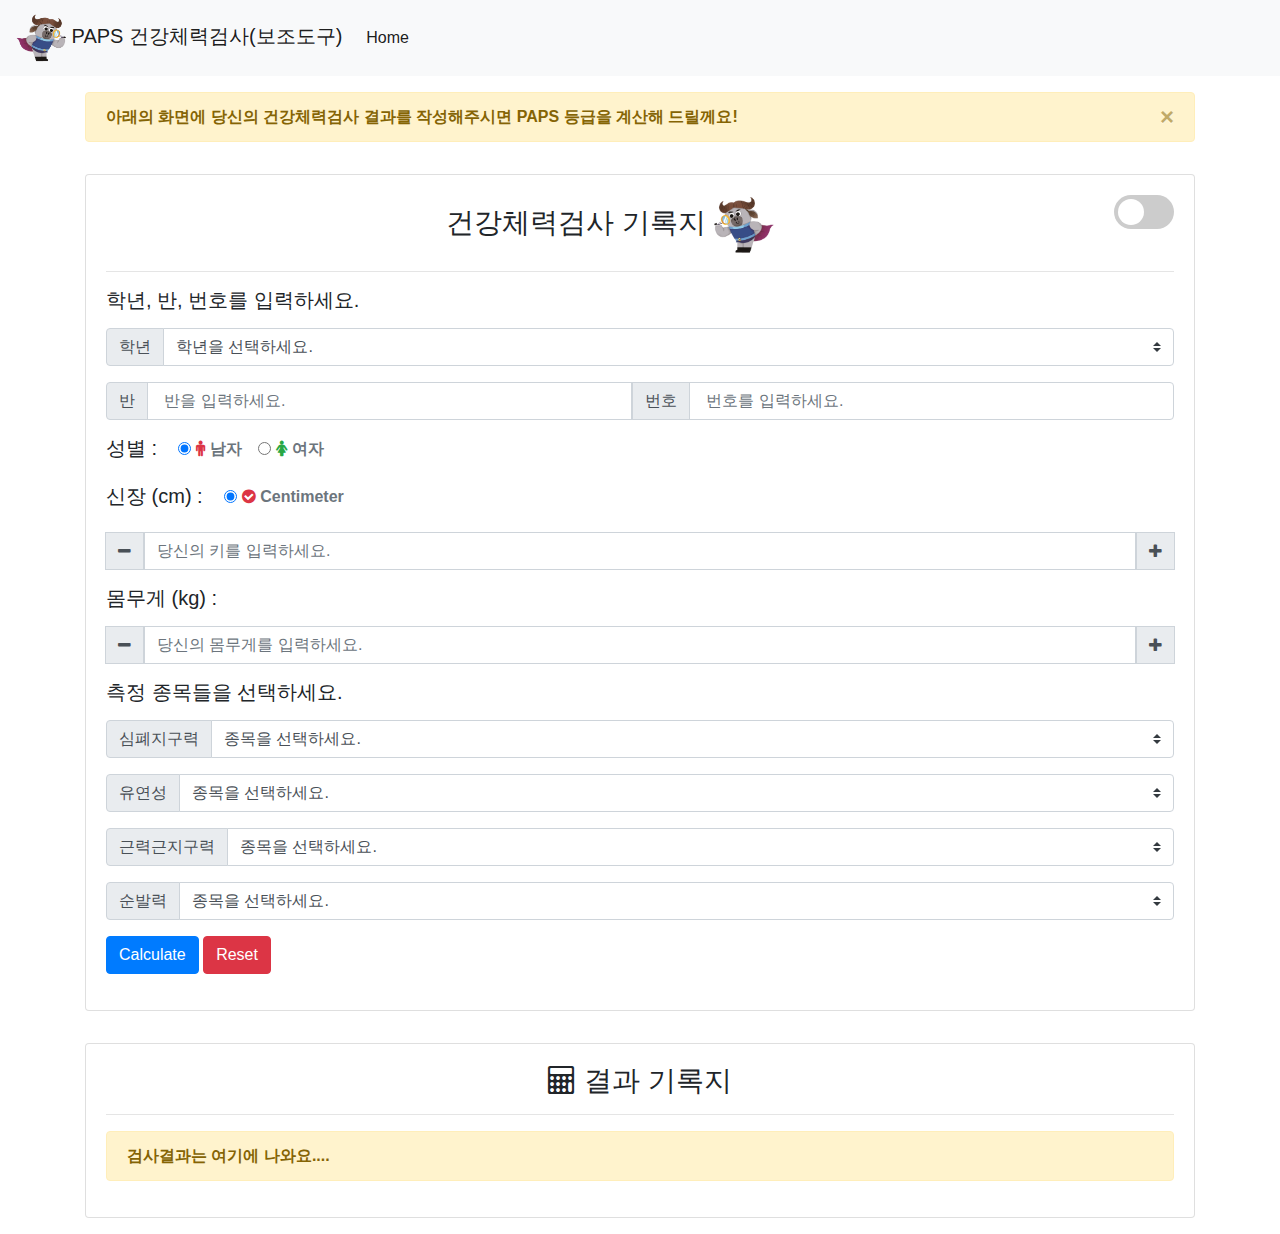
<file: index.html>
<!doctype html>
<html lang="en">

<head>
    <!-- Required meta tags -->
    <meta charset="utf-8">
    <meta name="viewport" content="width=device-width, initial-scale=1, shrink-to-fit=no">

    <!-- Bootstrap CSS -->
    <link rel="stylesheet" href="https://stackpath.bootstrapcdn.com/bootstrap/4.5.2/css/bootstrap.min.css"
        integrity="sha384-JcKb8q3iqJ61gNV9KGb8thSsNjpSL0n8PARn9HuZOnIxN0hoP+VmmDGMN5t9UJ0Z" crossorigin="anonymous">
    <link rel="stylesheet" href="https://cdnjs.cloudflare.com/ajax/libs/font-awesome/4.7.0/css/font-awesome.min.css">
    <link rel="stylesheet" href="healthcalculator.css">
    <title>Health Calculator</title>


</head>

<body>
    <!-- !Navbar -->
    <nav class="navbar navbar-expand-lg navbar-light bg-light position-sticky sticky-top" id="navbar">
        <a class="navbar-brand" href="#"><img src="icon_final_1_NB.png" alt="call" width="50"> PAPS 건강체력검사(보조도구)
        </a>

        <div class="collapse navbar-collapse" id="navbarSupportedContent">
            <ul class="navbar-nav mr-auto">
                <li class="nav-item active">
                    <a class="nav-link" href="#">Home <span class="sr-only">(current)</span></a>
                </li>
            </ul>
        </div>
    </nav>
    <div class="sticky-bottom d-none">
        <div class="collapse" id="navbarToggleExternalContent">
            <div class="bg-dark p-4">
                <h5 class="text-white h4">Collapsed content</h5>
                <span class="text-muted">Toggleable via the navbar brand.</span>
            </div>
        </div>
    </div>

    <!-- !Scroll top button -->
    <button id="topBtn" title="Go to top"><i class="fa fa-arrow-up"></i></button>
    <form id="inputForm">

        <div class="container d-flex justify-content-center align-content-center flex-column flex-wrap">
            <div class="alert alert-warning my-3 alert-dismissible fade show" id="introAlert" role="alert">
                <span class="font-weight-bold">
                    아래의 화면에 당신의 건강체력검사 결과를 작성해주시면 <b>PAPS 등급</b>을 계산해 드릴께요!
                </span>
                <button type="button" class="close" data-dismiss="alert" aria-label="Close">
                    <span aria-hidden="true">&times;</span>
                </button>
            </div>

            <div class="card my-3 box-shadow" style="width: 100%;">
                <div class="card-body">
                    <h3 class="text-center">건강체력검사 기록지 <img src="icon_final_2_NB.png" alt="call" width="60">
                        <label class="switch float-right">
                            <input type="checkbox" onclick="darkMode()">
                            <span class="slider round"></span>
                        </label>
                        <hr>
                    </h3>
                    <!-- Toggle switch -->
                    <!-- !Input for Origin Data -->
                    <div id="ageBox">
                        <h5 class="card-title">학년, 반, 번호를 입력하세요. </h5>
                        <div class="input-group mb-3 my-3">
                            <!--
                            <div class="input-group-prepend">
                                <label class="input-group-text" for="EName">초등학교</label>
                            </div>
                            
                            <input type="text" class="form-control" placeholder=" 초등학교 이름을 입력하세요. " id="inputEName"
                                aria-label="EName" required>
                            -->
                            <div class="input-group-prepend">
                                <label class="input-group-text" for="SchollYear">학년</label>
                            </div>
                            <select class="custom-select" id="inputSchollYear" onchange="changeSchollYear()" required>
                                <option value="0">학년을 선택하세요.</option>
                                <option value="1">1</option>
                                <option value="2">2</option>
                                <option value="3">3</option>
                                <option value="4">4</option>
                                <option value="5">5</option>
                                <option value="6">6</option>
                            </select>
                        </div>

                        <div class="input-group mb-3 my-3">
                            <div class="input-group-prepend">
                                <label class="input-group-text" for="SchollClass">반</label>
                            </div>
                            <input type="number" class="form-control" placeholder=" 반을 입력하세요. " id="inputSchollClass"
                                min="1" max="20" aria-label="SchollClass" required>

                            <div class="input-group-prepend">
                                <label class="input-group-text" for="SchollClassNum">번호</label>
                            </div>
                            <input type="number" class="form-control" placeholder=" 번호를 입력하세요. "
                                id="inputSchollClassNum" min="1" max="100" aria-label="SchollClassNum" required>
                        </div>
                    </div>
                    <!--
                    <div id="ageBox">
                        <h5 class="card-title">나이 : </h5>
                        <div class="input-group mb-3 my-3">
                            <div class="input-group-append valChanger">
                                <span class="input-group-text" style="cursor: pointer;"
                                    onclick="document.getElementById('inputAge').value--"><i
                                        class="fa fa-minus"></i></span>
                            </div>
                            <input type="number" class="form-control" placeholder=" 8세에서 13세 사이로 당신의 나이를 입력하세요."
                                id="inputAge" min="8" max="13" aria-label="Age" required>
                            <div class="input-group-prepend valChanger">
                                <span class="input-group-text" style="cursor: pointer;"
                                    onclick="document.getElementById('inputAge').value++"><i
                                        class="fa fa-plus"></i></span>
                            </div>
                        </div>
                    </div>
                    -->
                    <!-- !Input for Gender -->
                    <div class="my-3 mx-auto d-block" aria-required="true" id="gender">
                        <h5 class="d-inline-block">성별 : &nbsp;&nbsp;</h5>
                        <div class="form-check form-check-inline">
                            <input class="form-check-input" type="radio" name="gender" id="male" checked value="male">
                            <label class="form-check-label font-weight-bolder text-muted" for="male"
                                aria-checked="true"><i class="fa fa-male text-danger"></i> 남자</label>
                        </div>
                        <div class="form-check form-check-inline">
                            <input class="form-check-input" type="radio" name="gender" id="female" value="female">
                            <label class="form-check-label font-weight-bolder text-muted" for="female"><i
                                    class="fa fa-female text-success"></i> 여자</label>
                        </div>
                    </div>
                    <!-- !Input for Height -->
                    <div class="my-3 mx-auto d-block" id="HeightBox">
                        <h5 class="d-inline-block">신장 (cm) : &nbsp;&nbsp;</h5>
                        <div class="form-check form-check-inline">
                            <input class="form-check-input" type="radio" name="heightType" id="centimeter" checked
                                value="centimeter">
                            <label class="form-check-label font-weight-bolder text-muted" for="centimeter"
                                aria-checked="true"><i class="fa fa-check-circle text-danger"></i> Centimeter</label>
                        </div>
                    </div>
                    <!-- TODO: Centimeter Box -->
                    <div id="centimeterBox">
                        <div class="input-group mb-3 my-3">
                            <div class="input-group-append valChanger">
                                <span class="input-group-text" style="cursor: pointer;"
                                    onclick="document.getElementById('inputCentimeter').value--"><i
                                        class="fa fa-minus"></i></span>
                            </div>
                            <input type="number" class="form-control" placeholder="당신의 키를 입력하세요." id="inputCentimeter"
                                min="1" aria-label="Amount (to the nearest dollar)">
                            <div class="input-group-prepend valChanger">
                                <span class="input-group-text" style="cursor: pointer;"
                                    onclick="document.getElementById('inputCentimeter').value++"><i
                                        class="fa fa-plus"></i></span>
                            </div>
                        </div>
                    </div>
                    <!-- !Input for Weight -->
                    <div id="ageBox">
                        <h5 class="card-title">몸무게 (kg) : </h5>
                        <div class="input-group mb-3 my-3">
                            <div class="input-group-append valChanger">
                                <span class="input-group-text" style="cursor: pointer;"
                                    onclick="document.getElementById('inputWeight').value--"><i
                                        class="fa fa-minus"></i></span>
                            </div>
                            <input type="number" class="form-control" placeholder="당신의 몸무게를 입력하세요." id="inputWeight"
                                min="0" max="200" aria-label="weight" required>
                            <div class="input-group-prepend valChanger">
                                <span class="input-group-text" style="cursor: pointer;"
                                    onclick="document.getElementById('inputWeight').value++"><i
                                        class="fa fa-plus"></i></span>
                            </div>
                        </div>
                    </div>
                    <div id="Test_Kind_Box">

                        <h5 class="card-title">측정 종목들을 선택하세요. </h5>
                        <div class="input-group mb-3 my-3">

                            <div class="input-group-prepend">
                                <label class="input-group-text" for="Endurance_Box">심폐지구력</label>
                            </div>
                            <select class="custom-select" id="Check_Endurance" onchange="Change_Endurance()" required>
                                <option value="0">종목을 선택하세요.</option>
                                <option value="1">왕복오래달리기</option>
                                <option id="Check_Endurance_1" value="2" style="display: none;">오래달리기걷기</option>
                                <option value="3">스탭검사</option>
                            </select>
                        </div>
                        <div class="input-group mb-3 my-3">

                            <div class="input-group-prepend">
                                <label class="input-group-text" for="Flexibility_Box">유연성</label>
                            </div>
                            <select class="custom-select" id="Check_Flexibility" onchange="Change_Flexibility()"
                                required>
                                <option value="0">종목을 선택하세요.</option>
                                <option id="Check_Flexibility_1" value="1" style="display: none;">앉아윗몸앞으로 굽히기</option>
                                <option value="2">종합유연성</option>
                            </select>

                        </div>
                        <div class="input-group mb-3 my-3">

                            <div class="input-group-prepend">
                                <label class="input-group-text" for="Muscular_Box">근력근지구력</label>
                            </div>
                            <select class="custom-select" id="Check_Muscular" onchange="Change_Muscular()" required>
                                <option value="0">종목을 선택하세요.</option>
                                <option id="Check_Muscular_1" value="1" style="display: none;">팔굽혀 펴기</option>
                                <option value="2">윗몸 말아올리기</option>
                                <option value="3">악력</option>
                            </select>
                        </div>

                        <div class="input-group mb-3 my-3">

                            <div class="input-group-prepend">
                                <label class="input-group-text" for="Alacrity_Box">순발력</label>
                            </div>
                            <select class="custom-select" id="Check_Alacrity" onchange="Change_Alacrity()" required>
                                <option value="0">종목을 선택하세요.</option>
                                <option value="1">50m 달리기</option>
                                <option value="2">제자리 멀리뛰기</option>
                            </select>
                        </div>

                    </div>

                    <!-- !Input for Long Round RUN -->

                    <div id="enduranceSection1" style="display: none;">
                        <h5 class="card-title">왕복오래달리기 (횟수) : </h5>
                        <div class="input-group mb-3 my-3">
                            <div class="input-group-append valChanger">
                                <span class="input-group-text" style="cursor: pointer;"
                                    onclick="document.getElementById('inputRoundRun').value--"><i
                                        class="fa fa-minus"></i></span>
                            </div>
                            <input type="number" class="form-control" placeholder="오래달리기 횟수를 입력하세요." id="inputRoundRun"
                                min="5" max="200" aria-label="RoundRun" required>
                            <div class="input-group-prepend valChanger">
                                <span class="input-group-text" style="cursor: pointer;"
                                    onclick="document.getElementById('inputRoundRun').value++"><i
                                        class="fa fa-plus"></i></span>
                            </div>
                        </div>
                    </div>

                    <!-- 4-6 학년의 경우 추가 항목 신설 -->
                    <div id="enduranceSection2" style="display: none;">
                        <h5 class="d-block">오래달리기걷기 (초) : &nbsp;&nbsp;</h5>
                        <div class="input-group mb-3 my-3" id="longrun">
                            <div class="input-group-append valChanger">
                                <span class="input-group-text" style="cursor: pointer;"
                                    onclick="document.getElementById('inputlongrun').value--"><i
                                        class="fa fa-minus"></i></span>
                            </div>
                            <input type="number" class="form-control" placeholder="오래달리기걷기 시간을 입력하세요." id="inputlongrun"
                                defaultValue="999" min="120" max="999" aria-label="longrun" required>
                            <div class="input-group-prepend valChanger">
                                <span class="input-group-text" style="cursor: pointer;"
                                    onclick="document.getElementById('inputlongrun').value++"><i
                                        class="fa fa-plus"></i></span>
                            </div>
                        </div>
                    </div>
                    <div id="enduranceSection3" style="display: none;">
                        <div class="input-group mb-3 my-3" id="step"></div>
                        <h5 class="d-block">스탭검사 : &nbsp;&nbsp;</h5>
                        <div class="input-group mb-3 my-3" id="step1">
                            <div class="input-group-append valChanger">
                                <span class="input-group-text" style="cursor: pointer;"
                                    onclick="document.getElementById('inputstep1').value--"><i
                                        class="fa fa-minus"></i></span>
                            </div>
                            <input type="number" class="form-control" placeholder="스탭검사 횟수(60초-90초)를 입력하세요."
                                id="inputstep1" defaultValue="-1" min="-1" max="200" aria-label="step" required>
                            <div class="input-group-prepend valChanger">
                                <span class="input-group-text" style="cursor: pointer;"
                                    onclick="document.getElementById('inputstep1').value++"><i
                                        class="fa fa-plus"></i></span>
                            </div>
                        </div>
                        <div class="input-group mb-3 my-3" id="step2">
                            <div class="input-group-append valChanger">
                                <span class="input-group-text" style="cursor: pointer;"
                                    onclick="document.getElementById('inputstep2').value--"><i
                                        class="fa fa-minus"></i></span>
                            </div>
                            <input type="number" class="form-control" placeholder="스탭검사 횟수(120초-210초)를 입력하세요."
                                id="inputstep2" defaultValue="-1" min="-1" max="200" aria-label="step" required>
                            <div class="input-group-prepend valChanger">
                                <span class="input-group-text" style="cursor: pointer;"
                                    onclick="document.getElementById('inputstep2').value++"><i
                                        class="fa fa-plus"></i></span>
                            </div>
                        </div>
                        <div class="input-group mb-3 my-3" id="step3">
                            <div class="input-group-append valChanger">
                                <span class="input-group-text" style="cursor: pointer;"
                                    onclick="document.getElementById('inputstep3').value--"><i
                                        class="fa fa-minus"></i></span>
                            </div>
                            <input type="number" class="form-control" placeholder="스탭검사 횟수(180초-270초)를 입력하세요."
                                id="inputstep3" defaultValue="-1" min="-1" max="200" aria-label="step" required>
                            <div class="input-group-prepend valChanger">
                                <span class="input-group-text" style="cursor: pointer;"
                                    onclick="document.getElementById('inputstep3').value++"><i
                                        class="fa fa-plus"></i></span>
                            </div>
                        </div>

                    </div>
                    <!-- !State of flexibility input -->
                    <div class="mb-3">


                        <!-- 4-6 학년의 경우 추가 항목 신설 -->
                        <div id="RbendingSection1" style="display: none;">
                            <h6><b>오른쪽</b></h6>
                            <h6 class="d-inline-block">앉아 윗몸 앞으로 굽히기 (cm) : &nbsp;&nbsp;</h6>
                            <div class="input-group mb-3 my-3" id="Rbending">
                                <div class="input-group-append valChanger">
                                    <span class="input-group-text" style="cursor: pointer;"
                                        onclick="document.getElementById('inputRbending').value--"><i
                                            class="fa fa-minus"></i></span>
                                </div>
                                <input type="number" class="form-control" placeholder="앉아 윗몸 앞으로 굽히기 횟수를 입력하세요."
                                    id="inputRbending" defaultValue="-30" min="-30" max="300" aria-label="Rbending"
                                    required>
                                <div class="input-group-prepend valChanger">
                                    <span class="input-group-text" style="cursor: pointer;"
                                        onclick="document.getElementById('inputRbending').value++"><i
                                            class="fa fa-plus"></i></span>
                                </div>
                            </div>
                        </div>
                        <div id="RbendingSection2" style="display: none;">
                            <h5>종합유연성</h5>
                            <h6><b>오른쪽</b></h6>
                            <div class="my-3 mx-auto d-block" aria-required="true" id="RShoulder">
                                <h6 class="d-inline-block">어깨 : &nbsp;&nbsp;</h6>
                                <div class="form-check form-check-inline">
                                    <input class="form-check-input" type="radio" name="RShoulder" id="Shoulder_Success"
                                        value="Shoulder_Success">
                                    <label class="form-check-label font-weight-bolder text-muted" for="Success"
                                        aria-checked="true"><i class="fa fa-check-circle text-danger"></i> 성공</label>
                                </div>
                                <div class="form-check form-check-inline">
                                    <input class="form-check-input" type="radio" name="RShoulder" id="Shoulder_false"
                                        checked value="Shoulder_false">
                                    <label class="form-check-label font-weight-bolder text-muted" for="false"><i
                                            class="fa fa-times-circle text-success"></i> 실패</label>
                                </div>
                            </div>
                            <div class="my-3 mx-auto d-block" aria-required="true" id="Rbody">
                                <h6 class="d-inline-block">몸통 : &nbsp;&nbsp;</h6>
                                <div class="form-check form-check-inline">
                                    <input class="form-check-input" type="radio" name="Rbody" id="body_Success"
                                        value="body_Success">
                                    <label class="form-check-label font-weight-bolder text-muted" for="Success"
                                        aria-checked="true"><i class="fa fa-check-circle text-danger"></i> 성공</label>
                                </div>
                                <div class="form-check form-check-inline">
                                    <input class="form-check-input" type="radio" name="Rbody" id="body_false" checked
                                        value="body_false">
                                    <label class="form-check-label font-weight-bolder text-muted" for="false"><i
                                            class="fa fa-times-circle text-success"></i> 실패</label>
                                </div>
                            </div>
                            <div class="my-3 mx-auto d-block" aria-required="true" id="RSide">
                                <h6 class="d-inline-block">옆구리 : &nbsp;&nbsp;</h6>
                                <div class="form-check form-check-inline">
                                    <input class="form-check-input" type="radio" name="RSide" id="Side_Success"
                                        value="Side_Success">
                                    <label class="form-check-label font-weight-bolder text-muted" for="Success"
                                        aria-checked="true"><i class="fa fa-check-circle text-danger"></i> 성공</label>
                                </div>
                                <div class="form-check form-check-inline">
                                    <input class="form-check-input" type="radio" name="RSide" id="Side_false" checked
                                        value="Side_false">
                                    <label class="form-check-label font-weight-bolder text-muted" for="false"><i
                                            class="fa fa-times-circle text-success"></i> 실패</label>
                                </div>
                            </div>
                            <div class="my-3 mx-auto d-block" aria-required="true" id="RLower">
                                <h6 class="d-inline-block">하체 : &nbsp;&nbsp;</h6>
                                <div class="form-check form-check-inline">
                                    <input class="form-check-input" type="radio" name="RLower" id="Lower_Success"
                                        value="Lower_Success">
                                    <label class="form-check-label font-weight-bolder text-muted" for="Lower_Success"
                                        aria-checked="true"><i class="fa fa-check-circle text-danger"></i> 성공</label>
                                </div>
                                <div class="form-check form-check-inline">
                                    <input class="form-check-input" type="radio" name="RLower" id="Lower_false" checked
                                        value="Lower_false">
                                    <label class="form-check-label font-weight-bolder text-muted" for="Lower_false"><i
                                            class="fa fa-times-circle text-success"></i> 실패</label>
                                </div>
                            </div>
                        </div>

                        <!-- 4-6 학년의 경우 추가 항목 신설 -->
                        <div id="LbendingSection1" style="display: none;">
                            <h6><b>왼쪽</b></h6>
                            <h6 class="d-inline-block">앉아 윗몸 앞으로 굽히기 (cm) : &nbsp;&nbsp;</h6>
                            <div class="input-group mb-3 my-3" id="L_bending">
                                <div class="input-group-append valChanger">
                                    <span class="input-group-text" style="cursor: pointer;"
                                        onclick="document.getElementById('inputLbending').value--"><i
                                            class="fa fa-minus"></i></span>
                                </div>
                                <input type="number" class="form-control" placeholder="앉아 윗몸 앞으로 굽히기 횟수를 입력하세요."
                                    id="inputLbending" defaultValue="-30" min="-30" max="300" aria-label="L_bending"
                                    required>
                                <div class="input-group-prepend valChanger">
                                    <span class="input-group-text" style="cursor: pointer;"
                                        onclick="document.getElementById('inputLbending').value++"><i
                                            class="fa fa-plus"></i></span>
                                </div>
                            </div>
                        </div>

                        <div id="LbendingSection2" style="display: none;">
                            <h6><b>왼쪽</b></h6>
                            <div class="my-3 mx-auto d-block" aria-required="true" id="LShoulder">
                                <h6 class="d-inline-block">어깨 : &nbsp;&nbsp;</h6>
                                <div class="form-check form-check-inline">
                                    <input class="form-check-input" type="radio" name="LShoulder" id="Shoulder_Success"
                                        value="Shoulder_Success">
                                    <label class="form-check-label font-weight-bolder text-muted" for="Success"
                                        aria-checked="true"><i class="fa fa-check-circle text-danger"></i> 성공</label>
                                </div>
                                <div class="form-check form-check-inline">
                                    <input class="form-check-input" type="radio" name="LShoulder" id="Shoulder_false"
                                        checked value="false">
                                    <label class="form-check-label font-weight-bolder text-muted" for="false"><i
                                            class="fa fa-times-circle text-success"></i> 실패</label>
                                </div>
                            </div>
                            <div class="my-3 mx-auto d-block" aria-required="true" id="Lbody">
                                <h6 class="d-inline-block">몸통 : &nbsp;&nbsp;</h6>
                                <div class="form-check form-check-inline">
                                    <input class="form-check-input" type="radio" name="Lbody" id="body_Success"
                                        value="body_Success">
                                    <label class="form-check-label font-weight-bolder text-muted" for="Success"
                                        aria-checked="true"><i class="fa fa-check-circle text-danger"></i> 성공</label>
                                </div>
                                <div class="form-check form-check-inline">
                                    <input class="form-check-input" type="radio" name="Lbody" id="body_false" checked
                                        value="false">
                                    <label class="form-check-label font-weight-bolder text-muted" for="false"><i
                                            class="fa fa-times-circle text-success"></i> 실패</label>
                                </div>
                            </div>
                            <div class="my-3 mx-auto d-block" aria-required="true" id="LSide">
                                <h6 class="d-inline-block">옆구리 : &nbsp;&nbsp;</h6>
                                <div class="form-check form-check-inline">
                                    <input class="form-check-input" type="radio" name="LSide" id="Side_Success"
                                        value="Side_Success">
                                    <label class="form-check-label font-weight-bolder text-muted" for="Success"
                                        aria-checked="true"><i class="fa fa-check-circle text-danger"></i> 성공</label>
                                </div>
                                <div class="form-check form-check-inline">
                                    <input class="form-check-input" type="radio" name="LSide" id="Side_false" checked
                                        value="false">
                                    <label class="form-check-label font-weight-bolder text-muted" for="false"><i
                                            class="fa fa-times-circle text-success"></i> 실패</label>
                                </div>
                            </div>
                            <div class="my-3 mx-auto d-block" aria-required="true" id="LLower">
                                <h6 class="d-inline-block">하체 : &nbsp;&nbsp;</h6>
                                <div class="form-check form-check-inline">
                                    <input class="form-check-input" type="radio" name="LLower" id="Lower_Success"
                                        value="Lower_Success">
                                    <label class="form-check-label font-weight-bolder text-muted" for="Lower_Success"
                                        aria-checked="true"><i class="fa fa-check-circle text-danger"></i> 성공</label>
                                </div>
                                <div class="form-check form-check-inline">
                                    <input class="form-check-input" type="radio" name="LLower" id="Lower_false" checked
                                        value="Lower_false">
                                    <label class="form-check-label font-weight-bolder text-muted" for="Lower_false"><i
                                            class="fa fa-times-circle text-success"></i> 실패</label>
                                </div>
                            </div>
                        </div>
                    </div>

                    <!-- 4-6 학년의 경우 추가 항목 신설 -->
                    <div id="pushupSection" style="display: none;">
                        <h5 class="d-block">팔굽혀펴기 : &nbsp;&nbsp;</h5>
                        <div class="input-group mb-3 my-3" id="pushup">
                            <div class="input-group-append valChanger">
                                <span class="input-group-text" style="cursor: pointer;"
                                    onclick="document.getElementById('inputpushup').value--"><i
                                        class="fa fa-minus"></i></span>
                            </div>
                            <input type="number" class="form-control" placeholder="팔굽혀펴기 횟수를 입력하세요." id="inputpushup"
                                defaultValue="-1" min="-1" max="200" aria-label="pushup" required>
                            <div class="input-group-prepend valChanger">
                                <span class="input-group-text" style="cursor: pointer;"
                                    onclick="document.getElementById('inputpushup').value++"><i
                                        class="fa fa-plus"></i></span>
                            </div>
                        </div>
                    </div>


                    <!-- !Input for Upper body -->

                    <div id="UpperBodySection" style="display: none;">
                        <h5 class="card-title">윗몸 말아올리기 (회) : </h5>
                        <div class="input-group mb-3 my-3">
                            <div class="input-group-append valChanger">
                                <span class="input-group-text" style="cursor: pointer;"
                                    onclick="document.getElementById('inputUpperbody').value--"><i
                                        class="fa fa-minus"></i></span>
                            </div>
                            <input type="number" class="form-control" placeholder="윗몸말아올리기 횟수를 입력하세요."
                                id="inputUpperbody" defaultValue="0" min="0" max="200" aria-label="Upperbody" required>
                            <div class="input-group-prepend valChanger">
                                <span class="input-group-text" style="cursor: pointer;"
                                    onclick="document.getElementById('inputUpperbody').value++"><i
                                        class="fa fa-plus"></i></span>
                            </div>
                        </div>
                    </div>

                    <!-- !State of health input -->

                    <div id="GripSection" style="display: none;">
                        <h5>악력</h5>
                        <div class="mb-3">
                            <div class="input-group is-valid">
                                <div class="input-group-prepend">
                                    <label class="input-group-text" for="R_grip">오른쪽 1차</label>
                                </div>
                                <input type="number" class="form-control" placeholder=" 1차 악력 " id="R_grip_1" min="0"
                                    max=200" aria-label="R_grip" required>
                                <div class="input-group-prepend">
                                    <label class="input-group-text" for="R_grip">오른쪽 2차</label>
                                </div>
                                <input type="number" class="form-control" placeholder=" 2차 악력 " id="R_grip_2" min="0"
                                    max=200" aria-label="R_grip" required>
                            </div>
                        </div>
                        <div class="mb-3">
                            <div class="input-group is-valid">
                                <div class="input-group-prepend">
                                    <label class="input-group-text" for="L_grip">왼쪽 1차 </label>
                                </div>
                                <input type="number" class="form-control" placeholder=" 1차 악력 " id="L_grip_1" min="0"
                                    max=200" aria-label="R_grip" required>
                                <div class="input-group-prepend">
                                    <label class="input-group-text" for="L_grip">왼쪽 2차 </label>
                                </div>
                                <input type="number" class="form-control" placeholder=" 2차 악력 " id="L_grip_2" min="0"
                                    max=200" aria-label="R_grip" required>
                            </div>
                        </div>
                    </div>


                    <!-- !Input for 50M Run -->
                    <div id="RunSection" style="display: none;">
                        <h5 class="card-title">50m 달리기 (초) : </h5>
                        <div class="input-group mb-3 my-3">
                            <div class="input-group-append valChanger">
                                <span class="input-group-text" style="cursor: pointer;"
                                    onclick="document.getElementById('input50mrun').value--"><i
                                        class="fa fa-minus"></i></span>
                            </div>
                            <input type="number" class="form-control" placeholder="50m 달리기 시간을 입력하세요." id="input50mrun"
                                min="5" max="200" aria-label="50mrun" required>
                            <div class="input-group-prepend valChanger">
                                <span class="input-group-text" style="cursor: pointer;"
                                    onclick="document.getElementById('input50mrun').value++"><i
                                        class="fa fa-plus"></i></span>
                            </div>
                        </div>
                    </div>

                    <div id="jumpmeterSection" style="display: none;">
                        <!-- !Input for jump meter -->
                        <div id="ageBox">
                            <h5 class="card-title">제자리 멀리뛰기 (cm) : </h5>
                            <div class="input-group mb-3 my-3">
                                <div class="input-group-append valChanger">
                                    <span class="input-group-text" style="cursor: pointer;"
                                        onclick="document.getElementById('inputjumpmeter').value--"><i
                                            class="fa fa-minus"></i></span>
                                </div>
                                <input type="number" class="form-control" placeholder="멀리뛰기 거리를 입력하세요."
                                    id="inputjumpmeter" min="0" max="300" aria-label="jumpmeter" required>
                                <div class="input-group-prepend valChanger">
                                    <span class="input-group-text" style="cursor: pointer;"
                                        onclick="document.getElementById('inputjumpmeter').value++"><i
                                            class="fa fa-plus"></i></span>
                                </div>
                            </div>
                        </div>
                    </div>
                    <!--
                    <div id="settings d-flex justify-content-center align-content-center">
                        <button id="settingsBtn" class="link btn text-info text-muted font-weight-bolder"><i
                                class="fa fa-plus"></i> Settings</button>
                    </div>
                    -->
                    <!-- !More settings Content -->
                    <div id="settingSection" style="display: none;">
                        <div class="my-3 mx-auto" id="calculateType">
                            <h5 class="d-block">Calculate : &nbsp;&nbsp;</h5>
                            <div class="form-check">
                                <input class="form-check-input" type="radio" name="calculate" id="bmr" value="bmr">
                                <label class="form-check-label font-weight-bolder text-muted" for="bmr"
                                    aria-checked="true"><i class="fa fa-copy text-danger"></i> Calories &
                                    BMR</label>
                            </div>
                            <div class="form-check">
                                <input class="form-check-input" type="radio" name="calculate" id="bmi" value="bmi">
                                <label class="form-check-label font-weight-bolder text-muted" for="bmi"
                                    aria-checked="true"><i class="fa fa-codepen text-warning"></i> Only BMI</label>
                            </div>
                            <div class="form-check">
                                <input class="form-check-input" type="radio" name="calculate" id="all" checked
                                    value="all">
                                <label class="form-check-label font-weight-bolder text-muted" for="all"><i
                                        class="fa fa-check text-success"></i> All</label>
                            </div>
                        </div>

                        <!-- //results type -->
                        <div class="my-3 mx-auto" id="resultType">
                            <h5 class="d-block">Result in (for BMR) : &nbsp;&nbsp;</h5>
                            <div class="form-check">
                                <input class="form-check-input" type="radio" name="resultIn" id="calories"
                                    value="calories" class="resultType" checked>
                                <label class="form-check-label font-weight-bolder text-muted" for="calories"
                                    aria-checked="true"><i class="fa fa-pencil-square-o text-danger"></i>
                                    Calories</label>
                            </div>
                            <div class="form-check">
                                <input class="form-check-input" type="radio" name="resultIn" id="kiloJoules"
                                    value="kiloJoules" class="resultType">
                                <label class="form-check-label font-weight-bolder text-muted" for="kiloJoules"
                                    aria-checked="true"><i class="fa fa-pencil-square-o text-warning"></i>
                                    KiloJoules</label>
                            </div>
                        </div>
                    </div>

                    <!-- !Calculate & Reset button  -->
                    <div class="my-3">
                        <button class="btn btn-primary" type="submit" id="calculate">Calculate</button>
                        <button class="btn btn-danger" type="reset"
                            onclick="document.getElementById('inputForm').reset()">Reset</button>
                    </div>

                    <!-- !Success Alert Section -->
                    <div class="alert alert-success alert-dismissible sticky-top fade show" style="display: none;"
                        id="successAlert" role="alert">
                        <strong>평가가 완료되었습니다!</strong> <a href="#resultBox" class="link">결과물</a>을 확인해보세요.
                        <button type="button" class="close" data-dismiss="alert" aria-label="Close">
                            <span aria-hidden="true">&times;</span>
                        </button>
                    </div>

                    <!-- !Error Alert Section -->
                    <div class="alert alert-danger alert-dismissible sticky-top fade show" style="display: none;"
                        id="errorAlert" role="alert">
                        <strong>오류!</strong> 필수 입력 사항에 대해 입력해 주세요. (학교,학년,반,번호,키,몸무게)
                        <button type="button" class="close" data-dismiss="alert" aria-label="Close">
                            <span aria-hidden="true">&times;</span>
                        </button>
                    </div>

                </div>
            </div>
    </form>

    <!-- !The result -->
    <div class="card my-3 box-shadow" style="width: 100%;" id="resultBox">
        <div class="card-body">
            <h3 class="card-title text-center"><i class="fa fa-calculator"></i> 결과 기록지</h3>
            <hr>
            <!-- 네비게이션 바 부분은 주석처리(!Navigator for results)
            <div id="navigator" style="display: none; opacity: 0.5;">
                <nav class="navbar navbar-expand-lg navbar-light bg-light fixed-top">
                    <a class="navbar-brand" href="#">Navigator</a>
                    <button class="navbar-toggler" type="button" data-toggle="collapse"
                        data-target="#navbarSupportedContent" aria-controls="navbarSupportedContent"
                        aria-expanded="false" aria-label="Toggle navigation">
                        <span class="navbar-toggler-icon"></span>
                    </button>

                    <div class="collapse navbar-collapse" id="navbarSupportedContent">
                        <ul class="navbar-nav mr-auto">
                            <li class="nav-item active">
                                <a class="nav-link" href="#">Home <span class="sr-only">(current)</span></a>
                            </li>
                            <li class="nav-item">
                                <a class="nav-link" href="#calorieSection">BMR</a>
                            </li>
                            <li class="nav-item dropdown">
                                <a class="nav-link dropdown-toggle" id="navbarDropdown" role="button"
                                    data-toggle="dropdown" aria-haspopup="true" aria-expanded="false">
                                    BMI
                                </a>
                                <div class="dropdown-menu" aria-labelledby="navbarDropdown">
                                    <a class="dropdown-item" href="#state">State</a>
                                    <a class="dropdown-item" href="#goodValues">Good BMI & Weight</a>
                                    <div class="dropdown-divider"></div>
                                    <a class="dropdown-item" href="#goodWeightDifference">Weight should be</a>
                                    <a class="dropdown-item" href="#tips">Tips</a>
                                </div>
                            </li>
                            <form class="form-inline my-2 my-lg-0 float-right">
                                <a class="btn btn-outline-danger my-2 my-sm-0"
                                    onclick="document.getElementById('navigator').style.display = 'none'"
                                    type="submit">Hide</a>
                                <a class="btn btn-outline-success my-2 my-sm-0"
                                    onclick="document.getElementById('navigator').classList.remove('fixed-top')"
                                    type="submit">Remove From Top</a>
                            </form>
                        </ul>
                    </div>
                </nav>
            </div>
        -->
            <div id="result">
                <p class="alert alert-warning d-block font-weight-bolder">검사결과는 여기에 나와요....</p>
            </div>

            <!-- TODO: Daily Calorie need Calculate Section -->
            <div id="calorieSection">
            </div>

            <!-- TODO: Result Health Section -->
            <div id="healthSection">
            </div>

            <!-- !Buttons -->
            <div class="d-block position-relative" style="bottom: 0px;" id="buttons">
            </div>
        </div>
    </div>


    <!-- footer -->

    <!-- Optional JavaScript -->
    <script src="healthcalculator.js"></script>
</body>

</html>
</file>
<file: healthcalculator.css>
.box-shadow:hover {
    box-shadow: 0px 8px 16px rgba(0, 0, 0, 0.2);
}

html {
    scroll-behavior: smooth;
}

#navbar {
    transition: top 0.3s;
    /* Transition effect when sliding down (and up) */
}

.phone {
    display: none;
}

#topBtn {
    display: none;
    position: fixed;
    bottom: 20px;
    right: 30px;
    z-index: 99;
    font-size: 25px;
    border: none;
    outline: none;
    background-color: none;
    opacity: 0.5;
    color: black;
    cursor: pointer;
    padding: 7px 16px;
    border-radius: 63px;
}


@media screen and (min-width: 462px) {

    span#calorieResult,
    sup>i.fa {
        font-size: 2.5rem !important;
    }

    #SD {
        font-size: 1.5rem;
    }

    h5.responsive {
        font-size: 1rem !important;
    }
}

/* //large phone */
@media screen and (max-width: 504px) and (min-width: 376px) {
    .heading {
        display: none;
    }

    .phone {
        display: inline-block;
    }

    #calorieResult,
    sup>i.fa {
        font-size: 1.41rem !important
    }

    h5#SD {
        font-size: 14px !important;
        margin-top: 6px;
    }

    sub.lg {
        display: none;
    }

    h5.d-inline-block {
        font-size: 1rem;
    }
}

/* //medium phone */
@media screen and (max-width: 375px) and (min-width: 319px) {
    .heading {
        display: none;
    }

    .phone {
        display: inline-block;
    }

    #calorieResult,
    sup>i.fa {
        font-size: 1.41rem !important
    }

    h5#SD {
        font-size: 14px !important;
        margin-top: 6px;
    }

    sub.lg {
        display: none;
    }

    h5.d-inline-block {
        font-size: 1rem;
    }
}

/* Small Phone */
@media screen and (max-width: 320px) {
    .heading {
        display: none;
    }

    #calculateTitle,
    #BMRResult,
    #SD {
        font-size: 1.2rem;
    }

    .phone {
        display: inline-block;
    }

    .text-danger {
        font-size: 0.8rem;
    }

    sub.lg {
        display: none;
    }

    span {
        font-size: 20px;
    }

    h5#BMRResult,
    span.calorieResult,
    sup>i.fa {
        font-size: 1rem;
    }

    h5#SD {
        font-size: 13px !important;
        margin-top: 6px;
    }

    h4 {
        font-size: 1.2rem;
    }

}

.dark-mode {
    background-color: black;
    color: white !important;
}

img {
    transition: transform .2s;
    /* Animation */
    max-width: 100%;
    height: auto;
    cursor: zoom-in;
}

img:hover {
    transform: scale(1.5);
    z-index: 2;
    /* (150% zoom - Note: if the zoom is too large, it will go outside of the viewport) */
}

/* The switch - the box around the slider */
.switch {
    position: relative;
    display: inline-block;
    width: 60px;
    height: 34px;
}

/* Hide default HTML checkbox */
.switch input {
    opacity: 0;
    width: 0;
    height: 0;
}

/* The slider */
.slider {
    position: absolute;
    cursor: pointer;
    top: 0;
    left: 0;
    right: 0;
    bottom: 0;
    background-color: #ccc !important;
    -webkit-transition: .4s;
    transition: .4s;
}

.slider:before {
    position: absolute;
    content: "";
    height: 26px;
    width: 26px;
    left: 4px;
    bottom: 4px;
    background-color: white;
    -webkit-transition: .4s;
    transition: .4s;
}

input:checked+.slider {
    background-color: #2196F3 !important;
}

input:focus+.slider {
    box-shadow: 0 0 1px #2196F3 !important;
}

input:checked+.slider:before {
    -webkit-transform: translateX(26px);
    -ms-transform: translateX(26px);
    transform: translateX(26px);
}

/* Rounded sliders */
.slider.round {
    border-radius: 34px;
}

.slider.round:before {
    border-radius: 50%;
}
</file>
